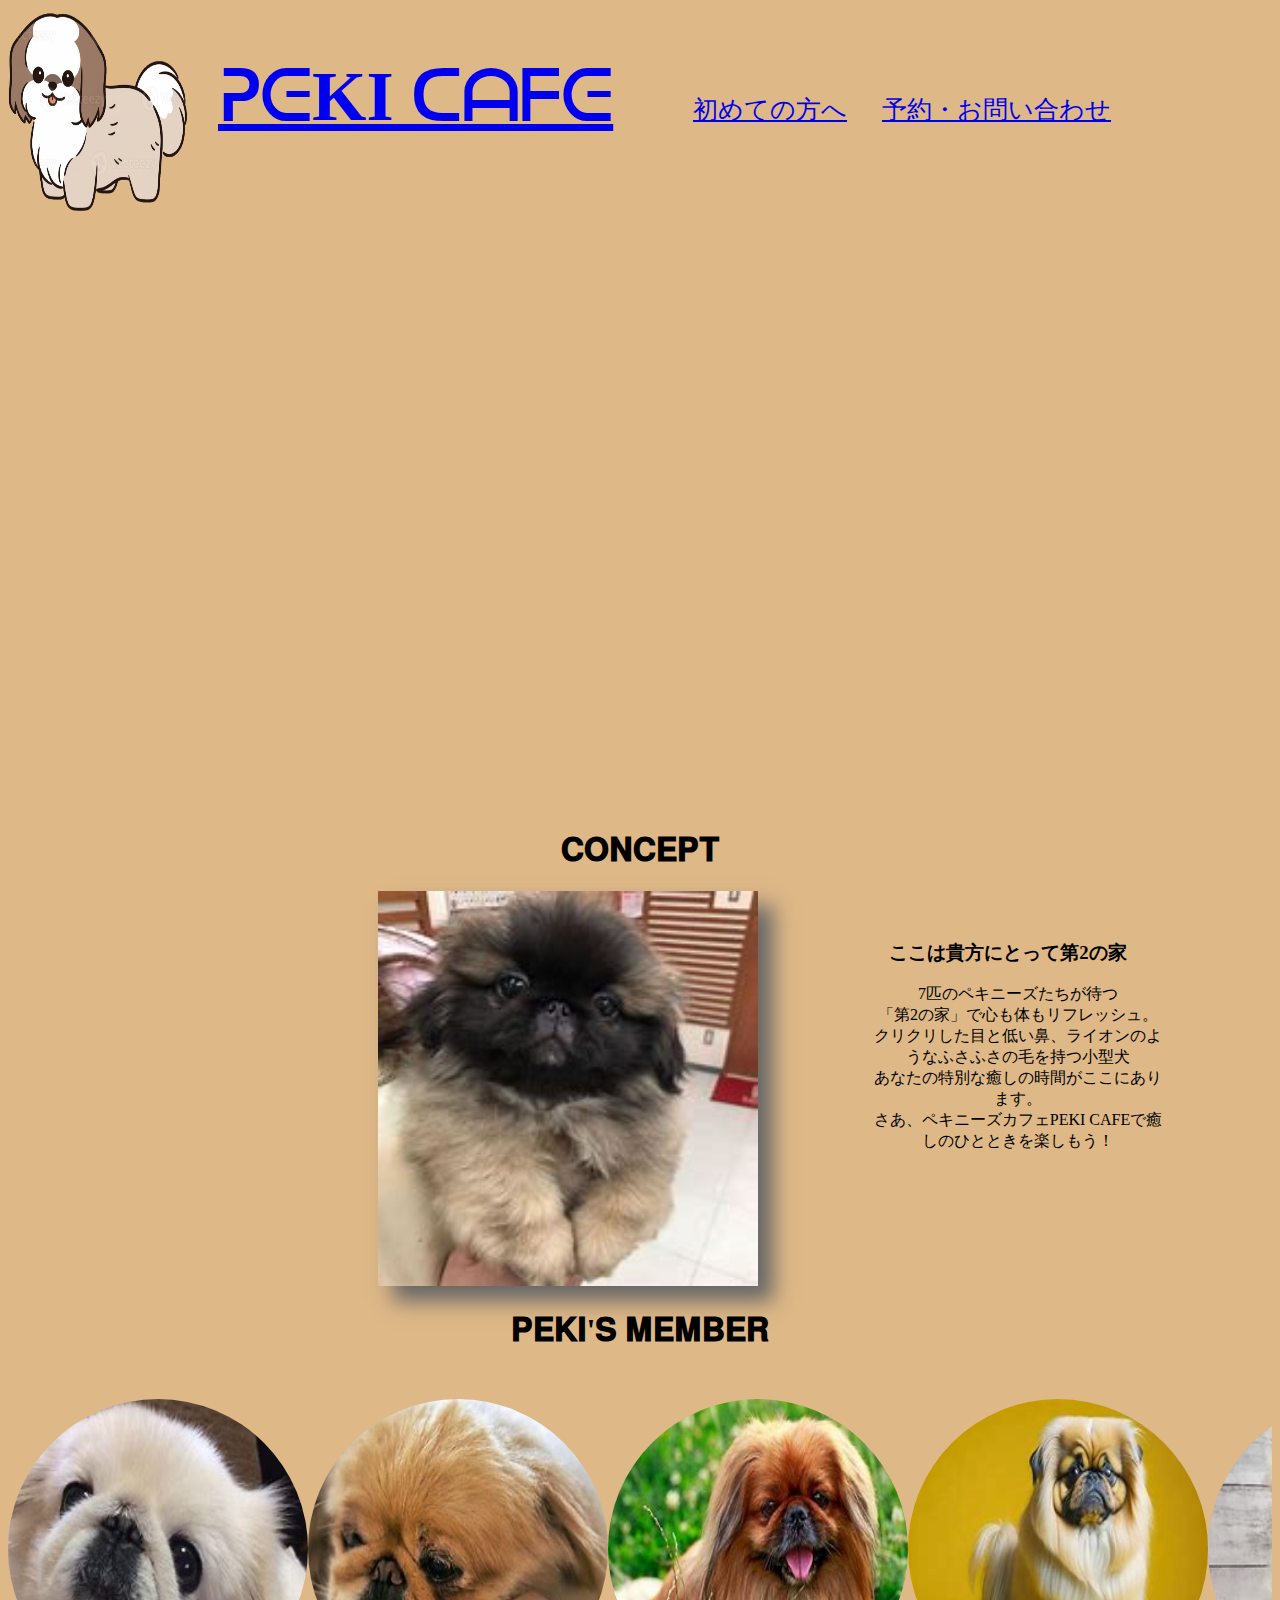
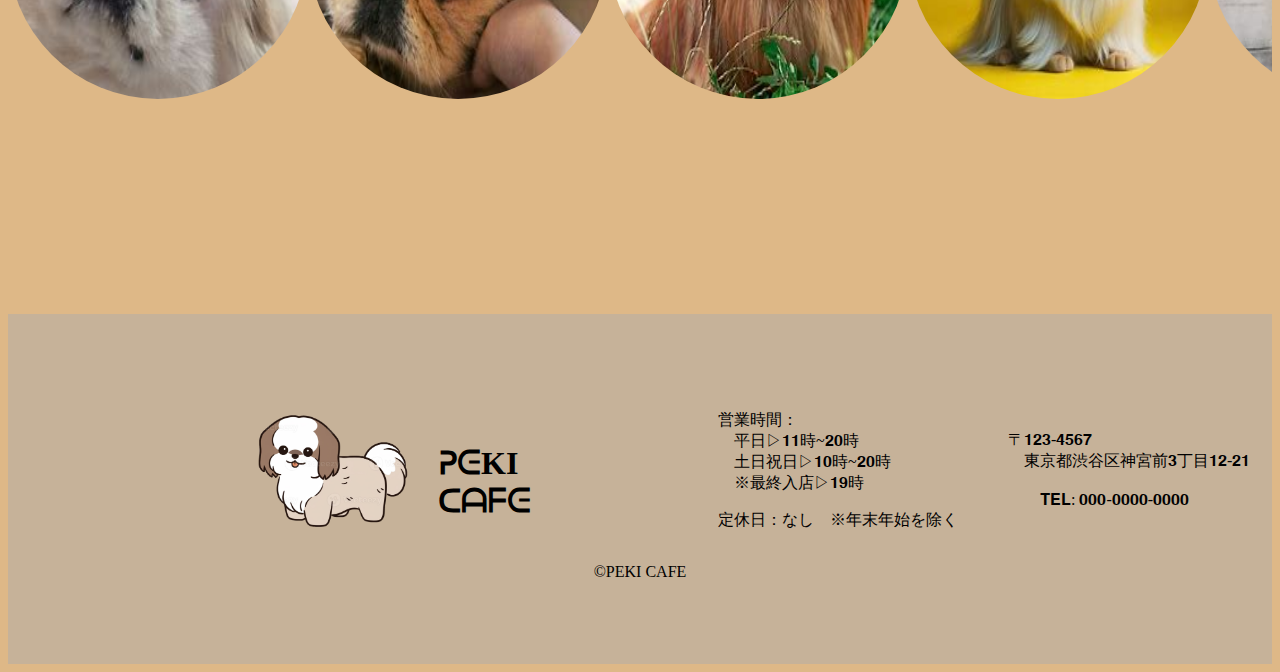
<file: index.html>
<!DOCTYPE html>
<html lang="ja">
<head>
    <meta charset="UTF-8">
    <meta name="viewport" content="width=device-width, initial-scale=1.0">
    <title>ᕈᕮKI ᑕᗩᖴᕮ</title>
    <link rel="stylesheet" href="css/style.css">
    <link rel="icon" href="image/cartoon-shih-tzu-dog-standing-with-tongue-out-generative-ai-photo.jpg">
</head>
<body>
<header>
    <div class="he_img">
    <img src="image/cartoon-shih-tzu-dog-standing-with-tongue-out-generative-ai-photo.png" class="aaaa">
    <a href="index.html"><h1>ᕈᕮKI ᑕᗩᖴᕮ</h1></a>
</div>

    <nav>
        <ul>
            <li><a href="first.html">初めての方へ</a></li>
            <li><a href="yoyaku.html">予約・お問い合わせ</a></li>
        </ul>
    </nav>
</header>

<div class="slider-container">
    <div class="slider">
      <div class="slide"><img src="image3/Fotolia_82990926_Subscription_Monthly_M-1.jpg"></div>
      <div class="slide"><img src="image3/OIP (1).jpg"></div>
      <div class="slide"><img src="image3/OIP1.jpg"></div>
      <div class="slide"><img src="image3/ペキニーズ_0.jpg"></div>
    </div>
  </div>

<div id="concept">
    <h1>𝐂𝐎𝐍𝐂𝐄𝐏𝐓</h1>

    <div id="concept_1">
        <div id="con_img">
            <img src="image/OIP (3).jpg"> 
        </div>

        <div id="con_t">
            <h3>ここは貴方にとって第2の家</h3>
            <p>7匹のペキニーズたちが待つ<br>
              「第2の家」で心も体もリフレッシュ。<br>
              クリクリした目と低い鼻、ライオンのようなふさふさの毛を持つ小型犬<br>
              あなたの特別な癒しの時間がここにあります。<br>
              さあ、ペキニーズカフェPEKI CAFEで癒しのひとときを楽しもう！</p>
        </div>
    </div>
</div>

<div id="mem">
    <h1>𝐏𝐄𝐊𝐈'𝐒 𝐌𝐄𝐌𝐁𝐄𝐑</h1>

<div class="slide-container">
    <div class="slide-wrapper">
        <img src="image2/OIP.jpg">
        <img src="image2/OIP (1).jpg">
        <img src="image2/OIP (2).jpg">
        <img src="image2/OIP (3).jpg">
        <img src="image2/OIP (4).jpg">
        <img src="image2/ダウンロード.jpg">
        <img src="image2/ダウンロード (1).jpg">
    </div>
    <div class="slide-wrapper">
        <img src="image2/OIP.jpg">
        <img src="image2/OIP (1).jpg">
        <img src="image2/OIP (2).jpg">
        <img src="image2/OIP (3).jpg">
        <img src="image2/OIP (4).jpg">
        <img src="image2/ダウンロード.jpg">
        <img src="image2/ダウンロード (1).jpg">
    </div>
    <div class="slide-wrapper">
        <img src="image2/OIP.jpg">
        <img src="image2/OIP (1).jpg">
        <img src="image2/OIP (2).jpg">
        <img src="image2/OIP (3).jpg">
        <img src="image2/OIP (4).jpg">
        <img src="image2/ダウンロード.jpg">
        <img src="image2/ダウンロード (1).jpg">
    </div>
</div>
</div>
<div id="top">
    <a href="index.html">🐶トップに戻る</a>
</div>

<footer>
    <div id="f">
    <div class="foo">
    <div id="fo_img">
        <img src="image/cartoon-shih-tzu-dog-standing-with-tongue-out-generative-ai-photo.png">
    </div>
    <div id="fo_logo">
        <h1>ᕈᕮKI ᑕᗩᖴᕮ</h1>
    </div>
</div>
    <div class="foo_t">
    <div id="fo_text">
        <p>営業時間：<br>
            　平日▷𝟏𝟏時~𝟐𝟎時<br>
            　土日祝日▷𝟏𝟎時~𝟐𝟎時<br>
            　※最終入店▷𝟏𝟗時
        </p>
        <p>定休日：なし　※年末年始を除く</p>
    </div>
    <div id="fo_text2">
        <p>〒𝟏𝟐𝟑-𝟒𝟓𝟔𝟕<br>
            　東京都渋谷区神宮前𝟑丁目𝟏𝟐-𝟐𝟏<br>
            <br>
            　　𝐓𝐄𝐋: 𝟎𝟎𝟎-𝟎𝟎𝟎𝟎-𝟎𝟎𝟎𝟎</p>
    </div>
</div>
</div>
        <p id="copy">&copy;PEKI CAFE</p>
</footer>

</body>
</html>
</file>
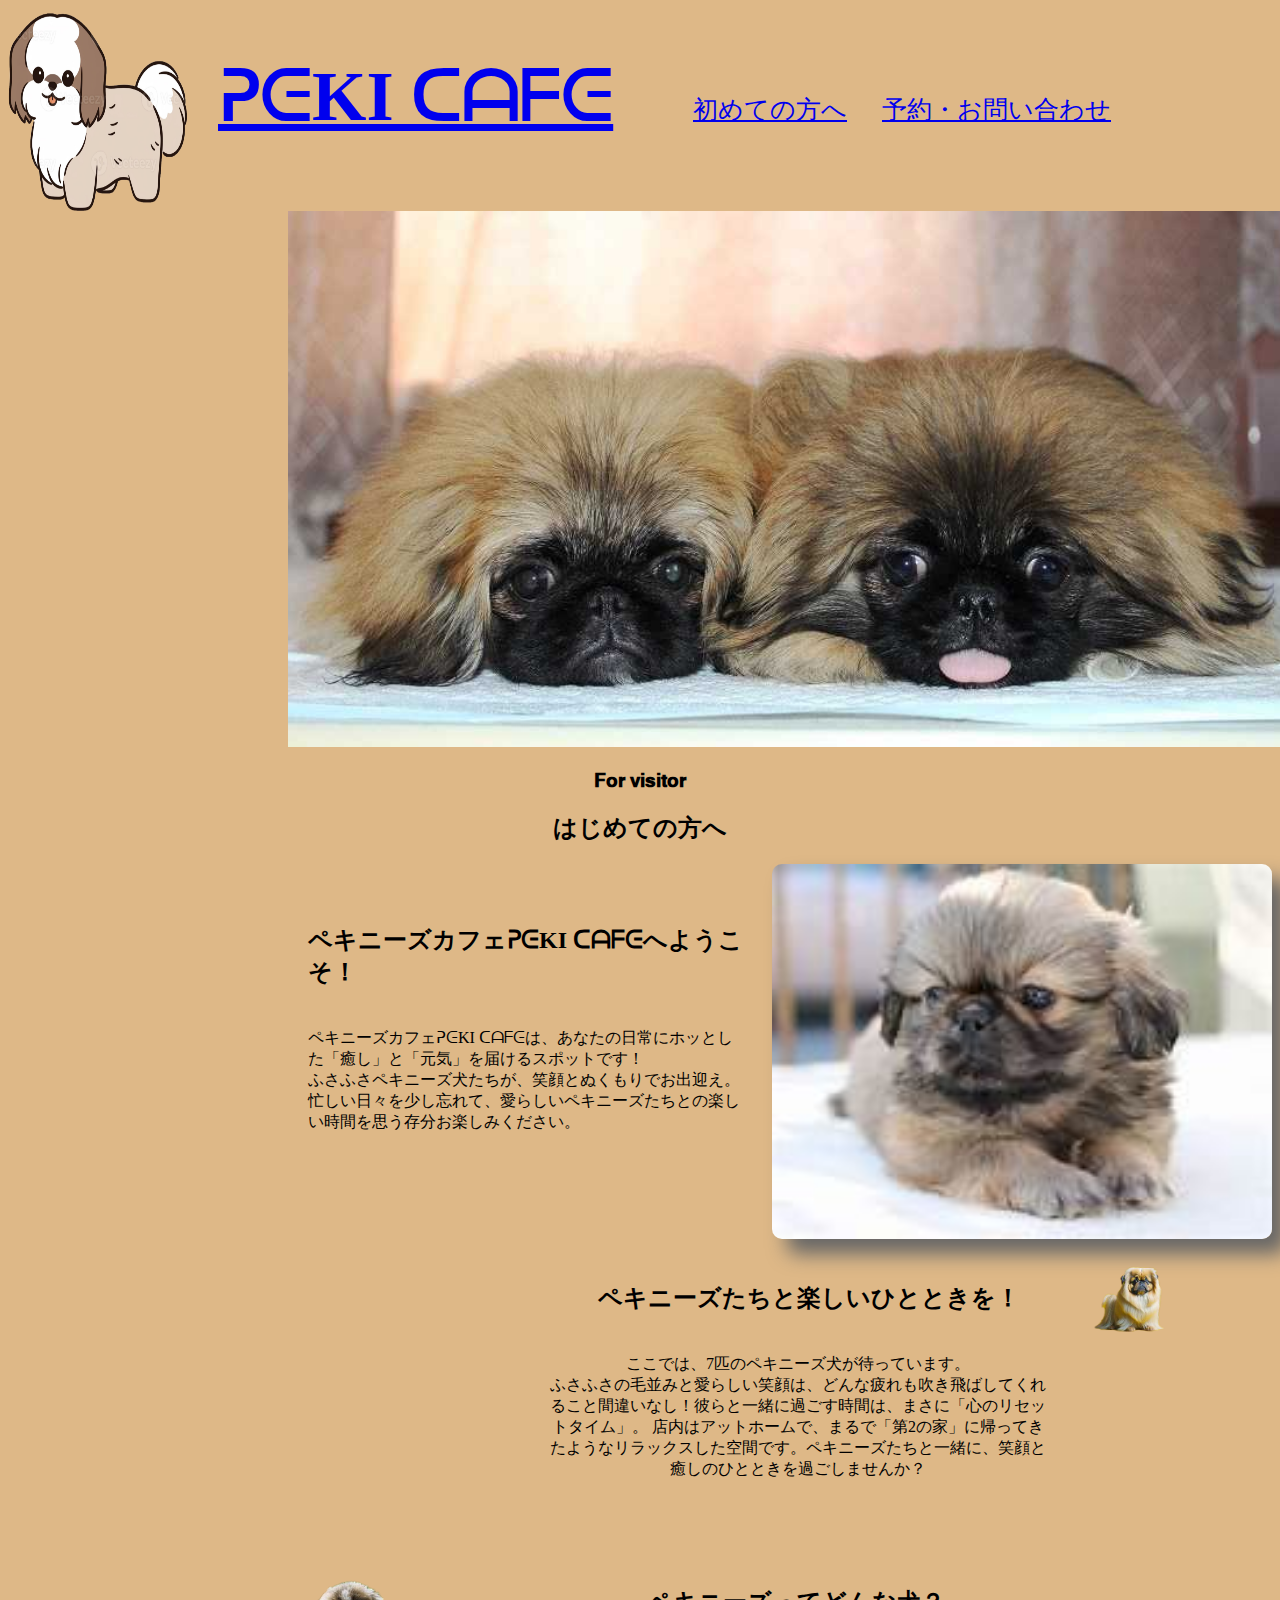
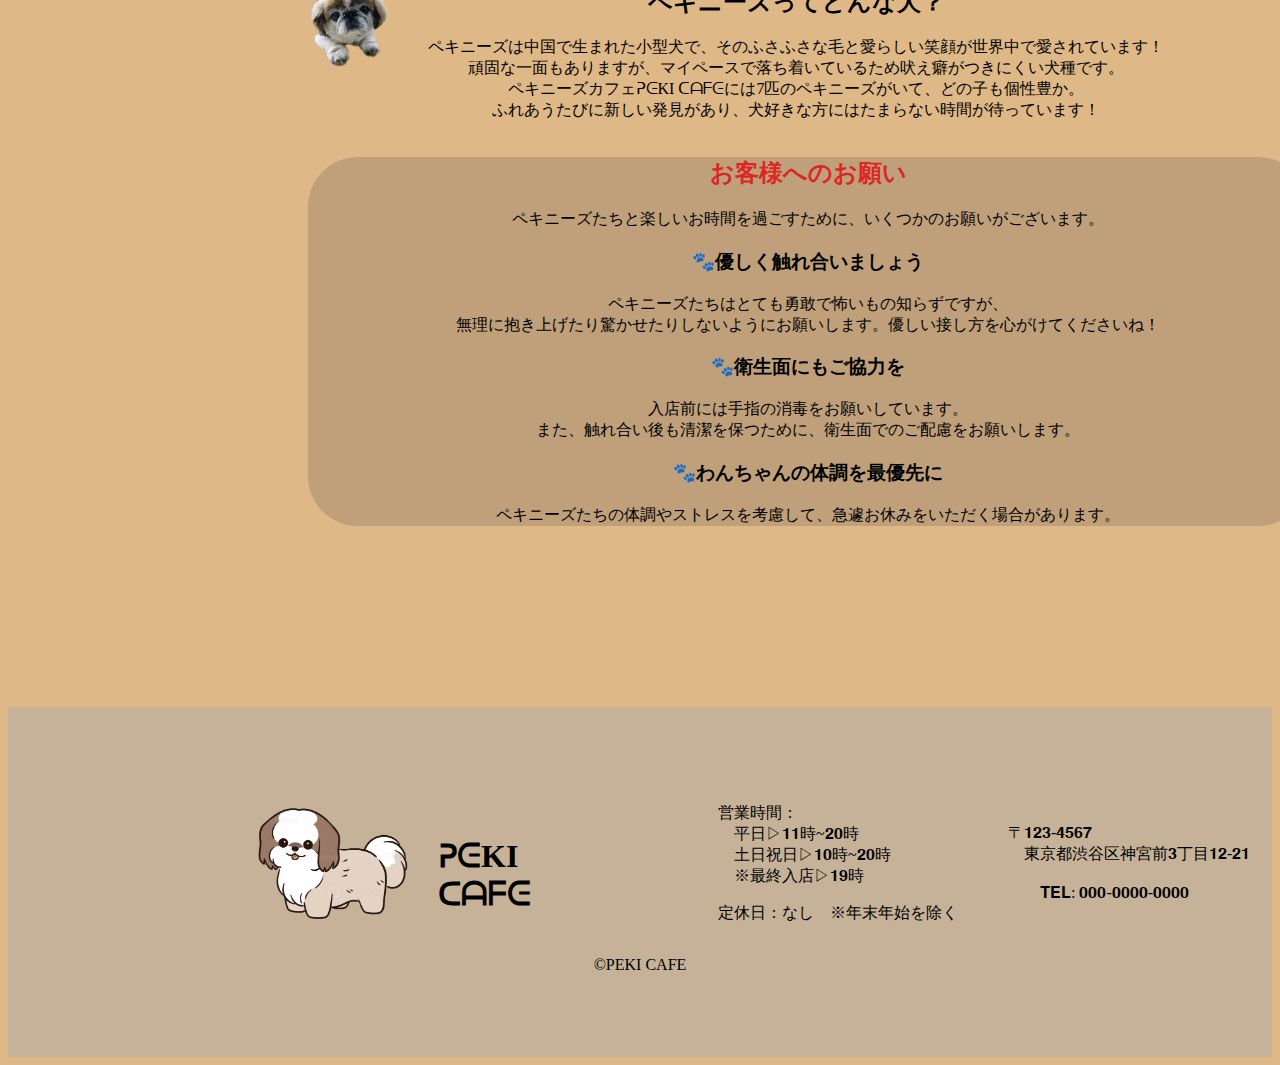
<file: first.html>
<!DOCTYPE html>
<html lang="ja">
<head>
    <meta charset="UTF-8">
    <meta name="viewport" content="width=device-width, initial-scale=1.0">
    <title>ᕈᕮKI ᑕᗩᖴᕮ</title>
    <link rel="stylesheet" href="css/first.css">
    <link rel="icon" href="image/cartoon-shih-tzu-dog-standing-with-tongue-out-generative-ai-photo.jpg">
</head>
<body>
<header>
    <div class="he_img">
    <img src="image/cartoon-shih-tzu-dog-standing-with-tongue-out-generative-ai-photo.png" class="aaaa">
    <a href="index.html"><h1>ᕈᕮKI ᑕᗩᖴᕮ</h1></a>
    </div>

    <nav>
        <ul>
            <li><a href="first.html">初めての方へ</a></li>
            <li><a href="yoyaku.html">予約・お問い合わせ</a></li>
        </ul>
    </nav>
</header>

<div id="first_img">
    <img src="image/8ebd99c9db30da6dc427fc491687b2d4.jpeg">
</div>

<div id="first_text">
    <h3>𝐅𝐨𝐫 𝐯𝐢𝐬𝐢𝐭𝐨𝐫</h3>
    <h2>はじめての方へ</h2>
</div>

<div id="first">
<div id="first_text2">
    <h2>ペキニーズカフェᕈᕮKI ᑕᗩᖴᕮへようこそ！</h2>
    <p>
        ペキニーズカフェᕈᕮKI ᑕᗩᖴᕮは、あなたの日常にホッとした「癒し」と「元気」を届けるスポットです！<br>
        ふさふさペキニーズ犬たちが、笑顔とぬくもりでお出迎え。忙しい日々を少し忘れて、愛らしいペキニーズたちとの楽しい時間を思う存分お楽しみください。</p>
</div>
<div id="first_img2">
    <img src="image/OIP1.jpg">
</div>
</div>

<div id="first_logo">
    <h2>ペキニーズたちと楽しいひとときを！</h2>
    <img src="image2/OIP (3).png">
</div>

<div id="first_text3">
    <p>ここでは、7匹のペキニーズ犬が待っています。<br>
        ふさふさの毛並みと愛らしい笑顔は、どんな疲れも吹き飛ばしてくれること間違いなし！彼らと一緒に過ごす時間は、まさに「心のリセットタイム」。
        店内はアットホームで、まるで「第2の家」に帰ってきたようなリラックスした空間です。ペキニーズたちと一緒に、笑顔と癒しのひとときを過ごしませんか？</p>
</div>

<div id="first_logo2">
    <div id="first_img3">
    <img src="image2/OIP (6).png">
</div>
<div id="first_text4">
    <h2>ペキニーズってどんな犬？</h2>
    <p>ペキニーズは中国で生まれた小型犬で、そのふさふさな毛と愛らしい笑顔が世界中で愛されています！<br>
        頑固な一面もありますが、マイペースで落ち着いているため吠え癖がつきにくい犬種です。<br>
        ペキニーズカフェᕈᕮKI ᑕᗩᖴᕮには7匹のペキニーズがいて、どの子も個性豊か。<br>ふれあうたびに新しい発見があり、犬好きな方にはたまらない時間が待っています！</p>
</div>
</div>

<div id="o">
    <h2>お客様へのお願い</h2>
    <p>ペキニーズたちと楽しいお時間を過ごすために、いくつかのお願いがございます。</p>

    <h3>🐾優しく触れ合いましょう</h3>
    <p>ペキニーズたちはとても勇敢で怖いもの知らずですが、<br>無理に抱き上げたり驚かせたりしないようにお願いします。優しい接し方を心がけてくださいね！</p>
    <h3>🐾衛生面にもご協力を</h3>
    <p>入店前には手指の消毒をお願いしています。<br>
        また、触れ合い後も清潔を保つために、衛生面でのご配慮をお願いします。</p>
    <h3>🐾わんちゃんの体調を最優先に</h3>
    <p>ペキニーズたちの体調やストレスを考慮して、急遽お休みをいただく場合があります。</p>
</div>

<div id="top">
    <a href="first.html">🐶トップに戻る</a>
</div>

<footer>
    <div id="f">
    <div class="foo">
    <div id="fo_img">
        <img src="image/cartoon-shih-tzu-dog-standing-with-tongue-out-generative-ai-photo.png">
    </div>
    <div id="fo_logo">
        <h1>ᕈᕮKI ᑕᗩᖴᕮ</h1>
    </div>
    </div>
    <div class="foo_t">
    <div id="fo_text">
        <p>営業時間：<br>
            　平日▷𝟏𝟏時~𝟐𝟎時<br>
            　土日祝日▷𝟏𝟎時~𝟐𝟎時<br>
            　※最終入店▷𝟏𝟗時
        </p>
        <p>定休日：なし　※年末年始を除く</p>
    </div>
    <div id="fo_text2">
        <p>〒𝟏𝟐𝟑-𝟒𝟓𝟔𝟕<br>
            　東京都渋谷区神宮前𝟑丁目𝟏𝟐-𝟐𝟏<br>
            <br>
            　　𝐓𝐄𝐋: 𝟎𝟎𝟎-𝟎𝟎𝟎𝟎-𝟎𝟎𝟎𝟎</p>
    </div>
</div>
</div>
        <p id="copy">&copy;PEKI CAFE</p>
</footer>
</body>
</html>
</file>
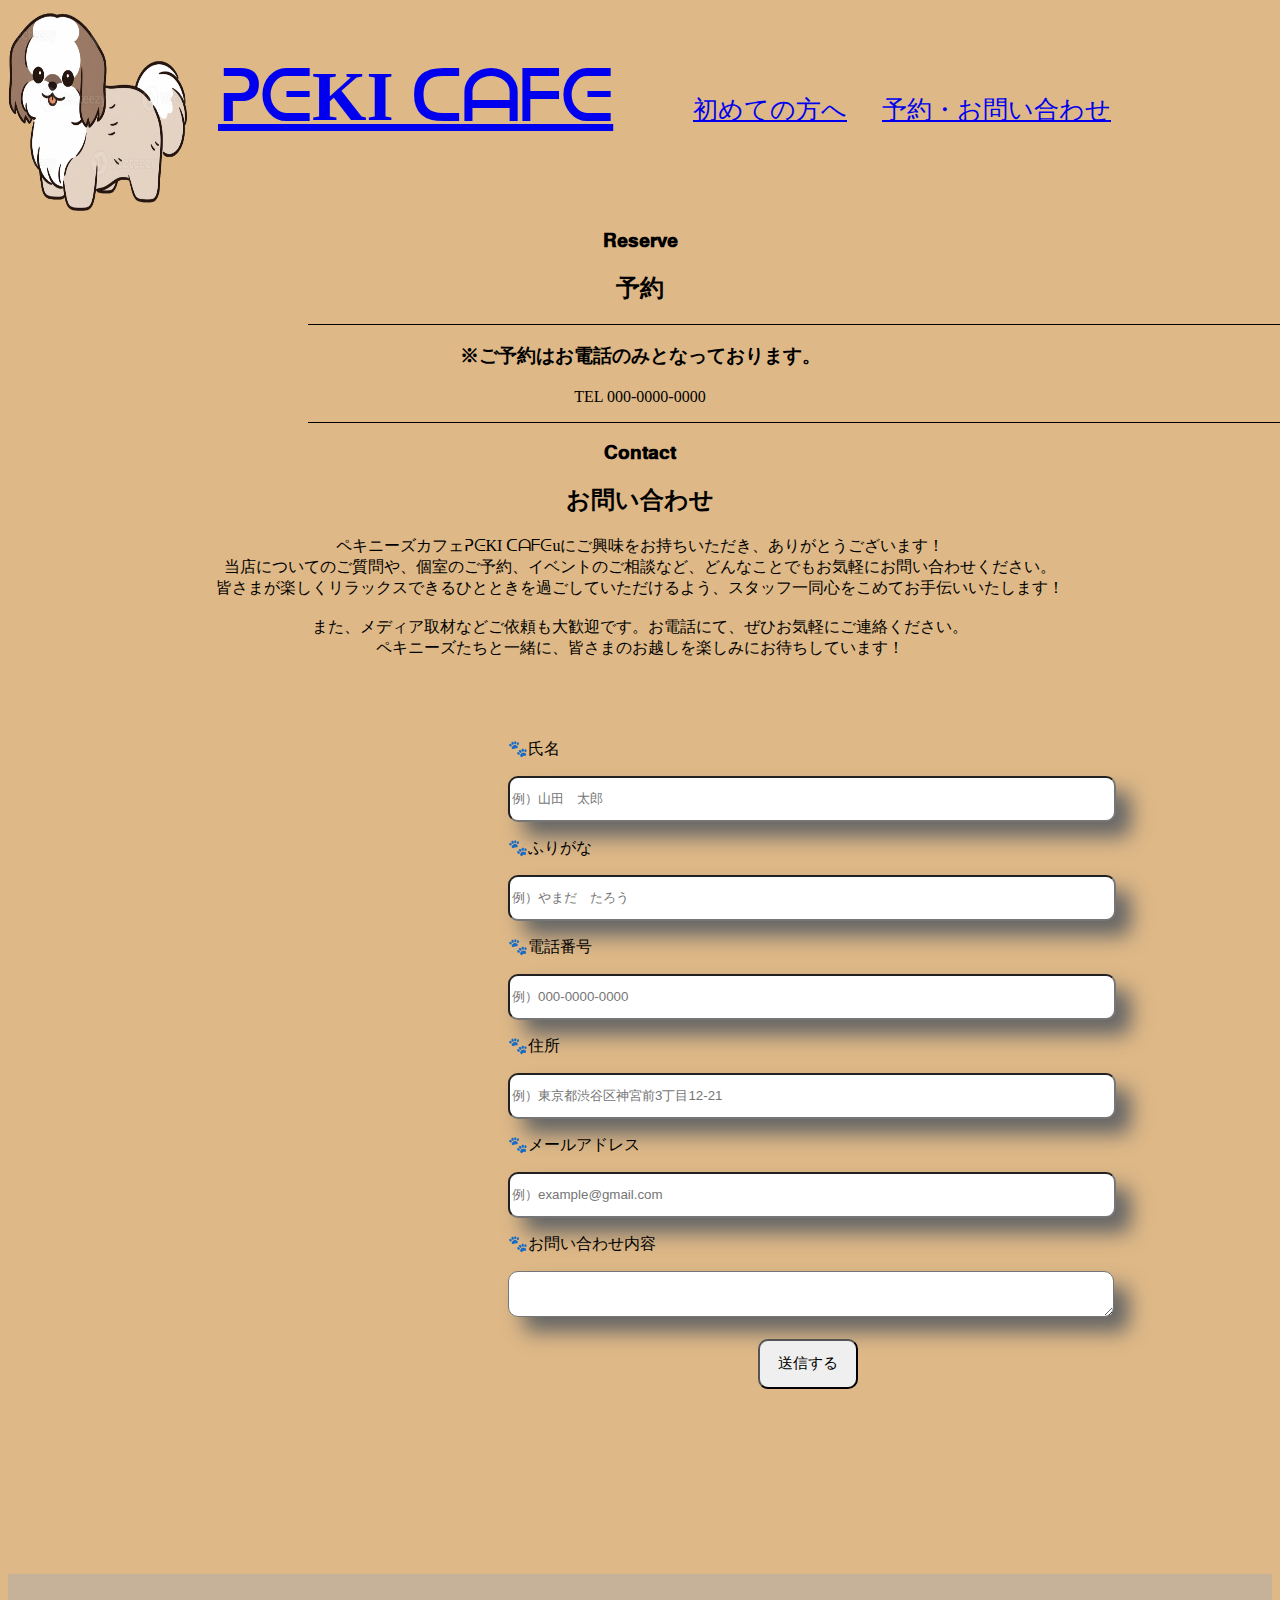
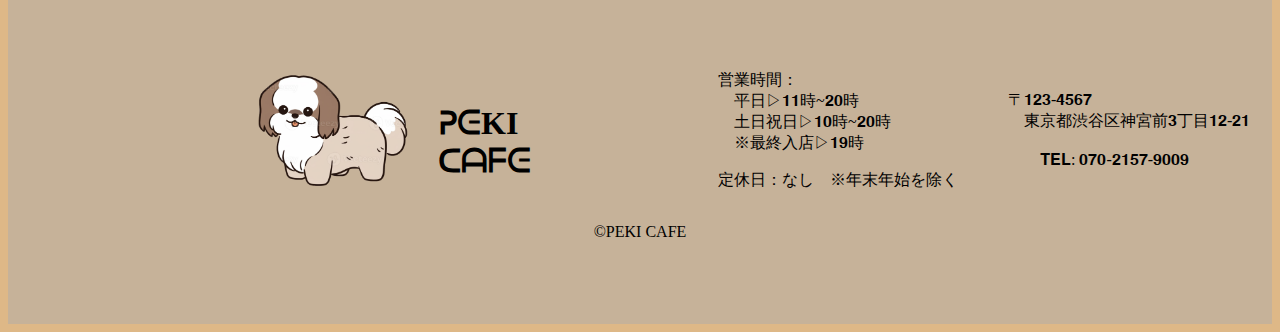
<file: yoyaku.html>
<!DOCTYPE html>
<html lang="ja">
<head>
    <meta charset="UTF-8">
    <meta name="viewport" content="width=device-width, initial-scale=1.0">
    <title>ᕈᕮKI ᑕᗩᖴᕮ</title>
    <link rel="stylesheet" href="css/yoyaku.css">
    <link rel="icon" href="image/cartoon-shih-tzu-dog-standing-with-tongue-out-generative-ai-photo.jpg">
</head>
<body>
<header>
    <div class="he_img">
    <img src="image/cartoon-shih-tzu-dog-standing-with-tongue-out-generative-ai-photo.png" class="aaaa">
    <a href="index.html"><h1>ᕈᕮKI ᑕᗩᖴᕮ</h1></a>
    </div>
    <nav>
        <ul>
            <li><a href="first.html">初めての方へ</a></li>
            <li><a href="yoyaku.html">予約・お問い合わせ</a></li>
        </ul>
    </nav>
</header>

<div id="yoyaku">
    <h3>𝐑𝐞𝐬𝐞𝐫𝐯𝐞</h3>
    <h2>予約</h2>
</div>

<div id="yoyaku_1"></div>

<div id="yoyaku_text">
    <h3>※ご予約はお電話のみとなっております。</h3>
    <p>TEL 000-0000-0000</p>
</div>

<div id="yoyaku_2"></div>


<div id="contact">
    <h3>𝐂𝐨𝐧𝐭𝐚𝐜𝐭</h3>
    <h2>お問い合わせ</h2>
</div>

<div id="contact_1">
    <p>ペキニーズカフェᕈᕮKI ᑕᗩᖴᕮuにご興味をお持ちいただき、ありがとうございます！<br>
        当店についてのご質問や、個室のご予約、イベントのご相談など、どんなことでもお気軽にお問い合わせください。<br>
        皆さまが楽しくリラックスできるひとときを過ごしていただけるよう、スタッフ一同心をこめてお手伝いいたします！<br>
        <br>
        また、メディア取材などご依頼も大歓迎です。お電話にて、ぜひお気軽にご連絡ください。<br>
        ペキニーズたちと一緒に、皆さまのお越しを楽しみにお待ちしています！</p>
</div>

<div class="Form">
    <div class="Form-Item">
      <p class="Form-Item-Label"><span class="Form-Item-Label-Required">🐾</span>氏名</p>
      <input type="text" class="Form-Item-Input" placeholder="例）山田　太郎">
    </div>
    <div class="Form-Item">
        <p class="Form-Item-Label"><span class="Form-Item-Label-Required">🐾</span>ふりがな</p>
        <input type="text" class="Form-Item-Input" placeholder="例）やまだ　たろう">
      </div>
    <div class="Form-Item">
      <p class="Form-Item-Label"><span class="Form-Item-Label-Required">🐾</span>電話番号</p>
      <input type="text" class="Form-Item-Input" placeholder="例）000-0000-0000">
    </div>
    <div class="Form-Item">
        <p class="Form-Item-Label"><span class="Form-Item-Label-Required">🐾</span>住所</p>
        <input type="text" class="Form-Item-Input" placeholder="例）東京都渋谷区神宮前3丁目12-21">
      </div>
    <div class="Form-Item">
      <p class="Form-Item-Label"><span class="Form-Item-Label-Required">🐾</span>メールアドレス</p>
      <input type="email" class="Form-Item-Input" placeholder="例）example@gmail.com">
    </div>
    <div class="Form-Item">
      <p class="Form-Item-Label isMsg"><span class="Form-Item-Label-Required">🐾</span>お問い合わせ内容</p>
      <textarea class="Form-Item-Textarea"></textarea>
    </div>
    <br>
    <input type="submit" class="Form-Btn" value="送信する">
  </div>

  <div id="top">
    <a href="yoyaku.html">🐶トップに戻る</a>
</div>
<footer>
    <div id="f">
    <div class="foo">
    <div id="fo_img">
        <img src="image/cartoon-shih-tzu-dog-standing-with-tongue-out-generative-ai-photo.png">
    </div>
    <div id="fo_logo">
        <h1>ᕈᕮKI ᑕᗩᖴᕮ</h1>
    </div>
    </div>
    <div class="foo_t">
    <div id="fo_text">
        <p>営業時間：<br>
            　平日▷𝟏𝟏時~𝟐𝟎時<br>
            　土日祝日▷𝟏𝟎時~𝟐𝟎時<br>
            　※最終入店▷𝟏𝟗時
        </p>
        <p>定休日：なし　※年末年始を除く</p>
    </div>
    <div id="fo_text2">
        <p>〒𝟏𝟐𝟑-𝟒𝟓𝟔𝟕<br>
            　東京都渋谷区神宮前𝟑丁目𝟏𝟐-𝟐𝟏<br>
            <br>
            　　𝐓𝐄𝐋: 𝟎𝟕𝟎-𝟐𝟏𝟓𝟕-𝟗𝟎𝟎𝟗</p>
    </div>
</div>
</div>
        <p id="copy">&copy;PEKI CAFE</p>
</footer>
</body>
</html>
</file>
<file: css/style.css>
@charset "utf-8";

body {
  background-color: burlywood;
}
header {
  display: flex;
}
.he_img{
  display: flex;
}
header h1 {
  width: 400px;
  padding-left: 30px;
  font-size: 70px;
}
.aaaa {
  width: 180px;
  height: 200px;
  padding-top: 3px;
}


nav ul {
  list-style-type: none;
  font-size: 25px;
  padding-top: 60px;
}
nav ul li {
  padding-left: 35px;
  float: left;
}
nav ul li a:hover{
  color: blue;
}
.slider-container {
  width: 800px;
  height: 600px;
  position: relative;
  margin-left: 200px;
}
.slider {
  width: 90%;
  height: 100%;
}
.slide {
  position: absolute;
  top: 0;
  left: 0;
  width: 100%;
  height: auto;
  opacity: 0;
  z-index: 0;
  animation-duration: 12s;
  animation-iteration-count: infinite;
}
.slide {
  width: 1200px;
  height: 600px;
}
.slide img {
  width: 1200px;
  height: 600px;
  object-fit: contain;
}
.slide:nth-child(1) {
  animation-name: fade;
  animation-delay: 0s;
}
.slide:nth-child(2) {
  animation-name: fade;
  animation-delay: 3s;
}
.slide:nth-child(3) {
  animation-name: fade;
  animation-delay: 6s;
}
.slide:nth-child(4) {
  animation-name: fade;
  animation-delay: 9s;
}
@keyframes fade {
  0% {
    opacity: 0;
    z-index: 0;
  }
  16.66% {
    opacity: 1;
    z-index: 1;
  }
  33.33% {
    opacity: 1;
    z-index: 1;
  }
  50% {
    opacity: 0;
    z-index: 0;
  }
  100% {
    opacity: 0;
    z-index: 0;
  }
}


#concept h1 {
  text-align: center;
}
#concept_1 {
  display: flex;
  width: 500px;
}
#con_img img {
  width: 380px;
  margin-left: 370px;
  box-shadow: 15px 15px 20px #666666;
}
#con_t {
  width: 200px;
  margin-left: 100px;
  margin-top: 30px;
}
#con_t h3 {
  text-align: center;
  width: 300px;
}
#con_t p {
  text-align: center;
  width: 300px;
  margin-left: 10px;
}


#mem h1 {
  text-align: center;
}
#mem img {
  border-radius: 50%;
  width: 300px;
  height: 300px;
}
.slide-container {
  width: 100%;
  margin: 50px auto;
  display: flex;
  align-items: center;
  overflow: hidden;
}
.slide-wrapper {
  display: flex;
  animation: slide-flow 20s infinite linear 1s both;
}
.slide {
  width: 300px;
  object-fit: cover;
  border: 1px solid #ddd;
}
@keyframes slide-flow {
  0% {
    transform: translateX(0);
  }
  100% {
    transform: translateX(-100%);
  }
}


#top {
  margin-left: 1400px;
  margin-bottom: 20px;
}


footer {
  background-color: #c6b299;
  height: 350px;
}
#f {
  display: flex;
}
.foo{
  display: flex;
}
#fo_img img {
  width: 150px;
  margin-top: 100px;
  margin-left: 250px;
}
#fo_logo h1 {
  width: 180px;
  margin-left: 30px;
  margin-top: 130px;
}
.foo_t{
  display: flex;
}
#fo_text {
  margin-left: 100px;
  margin-top: 80px;
}
#fo_text2 {
  margin-left: 50px;
  margin-top: 100px;
}


#copy {
  text-align: center;
}


@media screen and (max-width:500px){
  header {
    display: block;
  }
  .he_img{
  display: flex;
  }
  .he_img h1{
  margin-top: 30px;
  }
  .aaaa {
    width: 100px;
    height: auto;
    padding-top: 10px;
    display: block;
  }
  header h1 {
    width: auto;
    padding-left: 0;
    font-size: 50px;
    margin-top: 10px;
    margin-bottom: 10px;
    margin-left: 10px;
  }

  nav {
    width: 100%;
    text-align: center;
    padding-top: 10px
  }
  nav ul {
    padding-top: 0;
  }
  nav ul li {
    float: none;
    padding-left: 0;
    margin-right: 30px;
    margin-bottom: 10px;
    display: block;
  }

  .slider-container {
  width: 400px;
  height: 300px;
  position: relative;
  margin-left: 30px;
  }
 .slider {
  width: 400px;
  height: 300px;
 }
 .slide {
  width: 400px;
  height: 300px;
 }
 .slide img {
  width: 400px;
  height: 300px;
  object-fit: contain;
 }

 #concept_1 {
  display: block;
  width: 300px;
 }
 #con_img img {
  width: 250px;
  margin-left: 100px;
 }
 #con_t {
  margin-left: 70px;
 }

 #mem img {
  width: 150px;
  height: 150px;
 }

 #top{
  margin-left: 330px;
 }
 
 footer {
  height: 330px;
}
 #f {
  display: block;
 }
 .foo{
  display: flex;
 }
 .foo h1{
  margin-left: 0;
 }
 #fo_img img {
  width: 90px;
  margin-left: 10px;
  margin-top: 10px;
 }
 #fo_logo h1 {
  width: 200px;
  margin-top: 20px;
  margin-left: 10px;
 }
 .foo_t{
  display: flex;
 }
 #fo_text {
  width: 200px;
  margin-left: 10px;
  margin-top: 0;
 }
 #fo_text2 {
  margin-left: 0;
  margin-top: 0;
  margin-bottom: 100px;
 }

 #copy {
  padding-top: 0px;
 }
}
</file>
<file: css/first.css>
@charset "utf-8";
body{
    background-color: burlywood;
}
header{
    display: flex;
}
.he_img{
    display: flex;
}
header h1{
    width: 400px;
    padding-left: 30px;
    font-size: 70px;
}
.aaaa {
    width: 180px;
    height: 200px;
    padding-top: 3px;
}


nav ul{
    list-style-type: none;
    font-size: 25px;
    padding-top: 60px;
}
nav ul li{
    padding-left: 35px;
    float: left;
}
nav ul li a:hover{
    color: blue;
}


#first_img img{
    width: 1000px;
    margin-left: 280px;
}
#first_text{
    text-align: center;
}
#first{
    display: flex;
    margin-left: 300px;
}
#first_text2 h2{
    margin-top: 60px;
}
#first_text2 p{
    width: 440px;
    margin-top: 40px;
}
#first_img2 img{
    border-radius: 10px;
    width: 500px;
    margin-left: 10px;
    box-shadow: 15px 15px 20px #666666;
}
#first_logo{
    display: flex;
    margin-left: 590px;
    padding-top: 20px;
}
#first_logo h2{
    text-align: center;
}
#first_logo img{
    width: 100px;
    margin-left: 60px;
}
#first_text3{
    display: flex;
    text-align: center;
    margin-left: 500px;
    padding-bottom: 70px;
}
#first_text3 p{
    width: 500px;
    margin-left: 40px;
}
#first_logo2{
    display: flex;
    margin-left: 250px;
}
#first_img3 img{
    width: 150px;
    margin-left: 20px;
}
#first_text4{
    text-align: center;
}
#o{
    background-color: #bfa07b;
    text-align: center;
    width: 1000px;
    margin-left: 300px;
    border-radius: 50px;
}
#o h2{
    color: #dd2623;
}


#top{
    margin-left: 1400px;
    margin-bottom: 20px;
}


footer{
    background-color: #c6b299;
    height: 350px;
}
#f{
    display: flex;
}
.foo{
    display: flex;
}
#fo_img img{
    width: 150px;
    margin-top: 100px;
    margin-left: 250px;
}
#fo_logo h1{
    width: 180px;
    margin-left: 30px;
    margin-top: 130px;
}
.foo_t{
    display: flex;
}
#fo_text{
    margin-left: 100px;
    margin-top: 80px;
}
#fo_text2{
    margin-left: 50px;
    margin-top: 100px;
}
#copy{
    text-align: center;
}


@media screen and (max-width:500px){
    header {
        display: block;
      }
      .he_img{
      display: flex;
      }
      .he_img h1{
      margin-top: 30px;
      }
      .aaaa {
        width: 100px;
        height: auto;
        padding-top: 10px;
        display: block;
      }
      header h1 {
        width: auto;
        padding-left: 0;
        font-size: 50px;
        margin-top: 10px;
        margin-bottom: 10px;
        margin-left: 10px;
      }
    
      nav {
        width: 100%;
        text-align: center;
        padding-top: 10px
      }
      nav ul {
        padding-top: 0;
      }
      nav ul li {
        float: none;
        padding-left: 0;
        margin-right: 0;
        margin-bottom: 10px;
        display: block;
      }

    #first_img img{
        width: 400px;
        margin-left: 30px;
    }
    #first_text{
        text-align: center;
    }
    #first{
        display: block;
        margin-left: 35px;
    }
    #first_text2 h2{
        margin-left: 40px;
        margin-top: 60px;
        font-size: 15px;
    }
    #first_text2 p{
        width: 400px;
        margin-top: 40px;
        margin-bottom: 40px;
    }
    #first_img2 img{
        width: 400px;
        margin-left: 0px;
    }
    #first_logo{
        margin-left: 0px;
        width: 480px;
    }
    #first_logo img{
        width: 70px;;
        margin-left: 0px;
    }
    #first_text3{
        text-align: center;
        margin-left: 30px;
    }
    #first_text3 p{
        width: 390px;
        margin-left: 0px;
    }
    #first_logo2{
        margin-left: 0px;
    }
    #first_img3 img{
        width: 70px;
        margin-left: 0px;
    }
    #first_text4{
       width: 450px;
       margin-right: 50px;
    }
    #first_text4 h2{
        text-align: center;
    }
    #first_text4 p{
        padding-right: 0px;
    }


    #o{
        width: 440px;
        margin-left: 10px;
    }
    

    #top{
       margin-left: 320px;
    }


    footer {
        height: 300px;
      }
       #f {
        display: block;
       }
       .foo{
        display: flex;
       }
       .foo h1{
        margin-left: 0;
       }
       #fo_img img {
        width: 90px;
        margin-left: 10px;
        margin-top: 10px;
       }
       #fo_logo h1 {
        width: 200px;
        margin-top: 20px;
        margin-left: 10px;
       }
       .foo_t{
        display: flex;
       }
       #fo_text {
        width: 200px;
        margin-left: 10px;
        margin-top: 0;
       }
       #fo_text2 {
        margin-left: 0;
        margin-top: 0;
        margin-bottom: 100px;
       }
      
       #copy {
        padding-top: 0px;
       }
  }
</file>
<file: css/yoyaku.css>
@charset "utf-8";
body{
    background-color: burlywood;
}
header{
    display: flex;
}
.he_img{
    display: flex;
}
header h1{
    width: 400px;
    padding-left: 30px;
    font-size: 70px;
}
.aaaa {
    width: 180px;
    height: 200px;
    padding-top: 3px;
}

nav ul{
    list-style-type: none;
    font-size: 25px;
    padding-top: 60px;
}
nav ul li{
    padding-left: 35px;
    float: left;
}
nav ul li a:hover{
    color: blue;
}

#yoyaku{
    text-align: center;
}
#yoyaku_1{
    border-bottom: 1px solid #000;
    width: 1000px;
    margin-left: 300px;
}
#yoyaku_text{
    text-align: center;
}
#yoyaku_2{
    border-bottom: 1px solid #000;
    width: 1000px;
    margin-left: 300px;
}
#contact{
    text-align: center;
}
#contact_1{
    text-align: center;
}
.Form {
    margin-top: 80px;
    margin-left: 500px;
    margin-right: auto;
}
.Form-Item-Input{
    width: 600px;
    height: 40px;
    border-radius: 10px;
    box-shadow: 15px 15px 20px #666666;
}
.Form-Item-Textarea{
    border-radius: 10px;
    width: 600px;
    height: 40px;
    box-shadow: 15px 15px 20px #666666;
}
.Form-Btn{
    font-size: 15px;
    border-radius: 10px;
    width: 100px;
    height: 50px;
    margin-left: 250px;
    margin-bottom: 20px;
}

#top{
    margin-left: 1400px;
    margin-bottom: 20px;
}

footer{
    background-color: #c6b299;
    height: 350px;
}
#f{
    display: flex;
}
.foo{
    display: flex;
}
#fo_img img{
    width: 150px;
    margin-top: 100px;
    margin-left: 250px;
}
#fo_logo h1{
    width: 180px;
    margin-left: 30px;
    margin-top: 130px;
}
.foo_t{
    display: flex;
}
#fo_text{
    margin-left: 100px;
    margin-top: 80px;
}
#fo_text2{
    margin-left: 50px;
    margin-top: 100px;
}
#copy{
    text-align: center;
}

@media screen and (max-width:500px) {
    header {
        display: block;
      }
      .he_img{
      display: flex;
      }
      .he_img h1{
      margin-top: 30px;
      }
      .aaaa {
        width: 100px;
        height: auto;
        padding-top: 10px;
        display: block;
      }
      header h1 {
        width: auto;
        padding-left: 0;
        font-size: 50px;
        margin-top: 10px;
        margin-bottom: 10px;
        margin-left: 10px;
      }
    
      nav {
        width: 100%;
        text-align: center;
        padding-top: 10px
      }
      nav ul {
        padding-top: 0;
      }
      nav ul li {
        float: none;
        padding-left: 0;
        margin-right: 0;
        margin-bottom: 10px;
        display: block;
      }
    
    #yoyaku_1{
        width: 350px;
        margin-left: 5px;
    }
    #yoyaku_2{
        width: 350px;
        margin-left: 5px;
    }

    .Form {
        margin-top: 80px;
        margin-left: 27px;
    }
    .Form-Item-Input{
        width: 300px;
        height: 40px;
    }
    .Form-Item-Textarea{
        width: 300px;
    }
    .Form-Btn{
        margin-left: 160px;
    }

    #top{
        margin-left: 250px;
    }

    footer {
        height: 330px;
      }
       #f {
        display: block;
       }
       .foo{
        display: flex;
       }
       .foo h1{
        margin-left: 0;
       }
       #fo_img img {
        width: 90px;
        margin-left: 10px;
        margin-top: 10px;
       }
       #fo_logo h1 {
        width: 200px;
        margin-top: 20px;
        margin-left: 10px;
       }
       .foo_t{
        display: flex;
       }
       #fo_text {
        width: 200px;
        margin-left: 10px;
        margin-top: 0;
       }
       #fo_text2 {
        margin-left: 0;
        margin-top: 0;
        margin-bottom: 100px;
       }
      
       #copy {
        padding-top: 0px;
       }
  }
</file>
